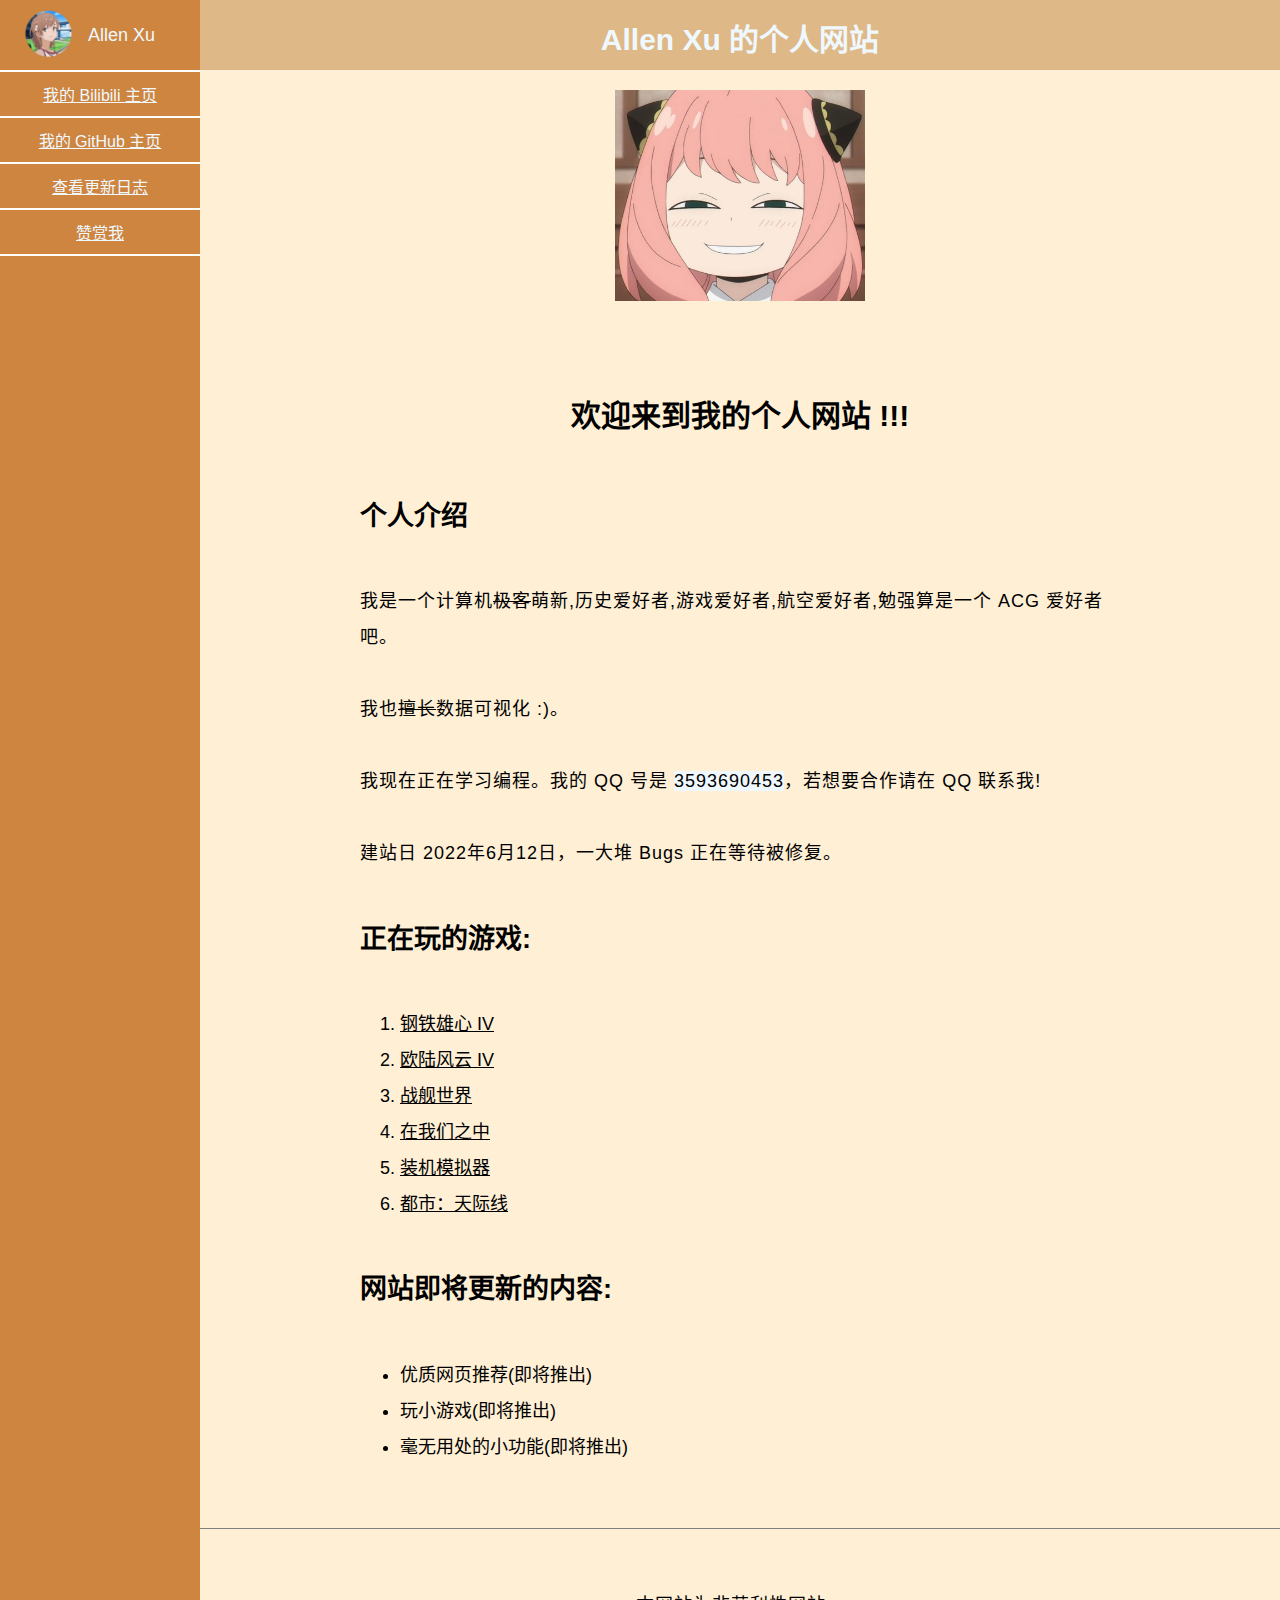
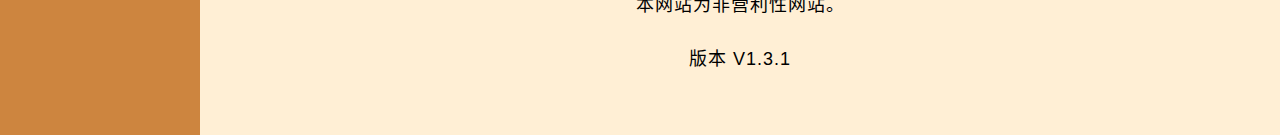
<file: index.html>
<!DOCTYPE html>
<html lang="zh-CN">
  <head>
    <meta charset="UTF-8" />
    <meta http-equiv="X-UA-Compatible" content="IE=edge" />
    <meta name="viewport" content="width=device-width, initial-scale=1.0" />
    <title>Allen Xu 的个人网站</title>
  </head>
  <style>
    html {
      font-family: Helvetica, "PingFang SC";
    }
    body {
      margin: 0 auto;
      height: 100vh auto;
      background-color: #ffefd5;
    }
    .flex {
      display: flex;
    }
    .flex1 {
      flex: 1;
    }
    .column {
      flex-direction: column;
    }
    .zongse {
      background-color: peru;
    }
    img {
      display: block;
      margin: 0 auto;
    }
    mark {
      background-color: aliceblue;
    }
    p {
      font-size: 18px;
      line-height: 2;
      letter-spacing: 1px;
    }
    div {
      font-size: 18px;
    }
    .touxiang {
      font-size: 18px;
      color: aliceblue;
    }
    .daohanglan {
      padding: 10px 20px;
      border-bottom: 2px solid white;
      font-size: 16px;
      color: aliceblue;
      text-align: center;
    }
    .shouji {
      display: none;
    }
    @media (max-width: 600px) {
      .cebian {
        display: none;
      }
      .shouji {
        display: inherit;
      }
    }
  </style>
  <body class="flex" style="margin: 0">
    <div style="width: 200px; z-index: 2" class="zongse cebian">
      <!--侧边栏-->
      <div
        style="
          padding: 10px;
          align-items: center;
          justify-content: left;
          border-bottom: white 2px solid;
        "
        class="flex"
      >
        <img src="photo2.png" alt="头像" height="50px" />
        <div class="touxiang" style="margin-right: 35px">Allen Xu</div>
      </div>
      <div class="flex1">
        <div class="daohanglan">
          <a
            style="color: aliceblue"
            href="https://space.bilibili.com/396604925"
            title="Bilibili 空间"
            target="_blank"
            >我的 Bilibili 主页</a
          >
        </div>

        <div class="daohanglan">
          <a
            style="color: aliceblue"
            href="https://github.com/AllenXu233/"
            title="GitHub 主页"
            target="_blank"
            >我的 GitHub 主页</a
          >
        </div>
        <div class="daohanglan">
          <a style="color: aliceblue" href="gengxinrizhi.html" title="更新日志"
            >查看更新日志</a
          >
        </div>
        <div class="daohanglan">
          <a style="color: aliceblue" href="zanshang.html" title="赞赏"
            >赞赏我</a
          >
        </div>
      </div>
    </div>
    <div class="flex1 flex column">
      <!--主区-->
      <div
        style="
          height: 60px;
          background-color: burlywood;
          padding-block-end: 10px;
          z-index: 1;
        "
      >
        <h1
          style="
            font-size: 30px;
            text-align: center;
            color: aliceblue;
            margin-top: 15px;
          "
        >
          Allen Xu 的个人网站
        </h1>
      </div>
      <!--顶部-->
      <div style="margin: 20px auto">
        <img src="photo1.jpg" alt="the-smile-of-Anya-Forger" width="250px" />
      </div>
      <!--图片-->
      <div
        class="flex column"
        style="
          overflow: auto;
          max-width: 760px;
          margin: 30px auto;
          padding: 15px;
          line-height: 2;
        "
      >
        <h1 style="font-size: 30px; text-align: center">
          欢迎来到我的个人网站 !!!
        </h1>
        <h2>个人介绍</h2>
        <p>
          我是一个计算机<s>极客</s>萌新,历史爱好者,游戏爱好者,航空爱好者,勉强算是一个
          ACG 爱好者吧。
        </p>
        <p>我也<s>擅长</s>数据可视化 :)。</p>
        <p>
          我现在正在学习编程。我的 QQ 号是
          <mark>3593690453</mark>，若想要合作请在 QQ 联系我!
        </p>
        <p>建站日 2022年6月12日，一大堆 Bugs 正在等待被修复。</p>
        <h2>正在玩的游戏:</h2>
        <ol>
          <li>
            <a
              href="https://www.paradoxinteractive.com/games/hearts-of-iron-iv/about"
              title="查看游戏"
              target="_blank"
              style="color: black"
              >钢铁雄心 IV</a
            >
          </li>
          <li>
            <a
              href="https://www.paradoxinteractive.com/games/europa-universalis-iv/about"
              title="查看游戏"
              target="_blank"
              style="color: black"
              >欧陆风云 IV</a
            >
          </li>
          <li>
            <a
              href="https://worldofwarships.com"
              title="查看游戏"
              target="_blank"
              style="color: black"
              >战舰世界</a
            >
          </li>
          <li>
            <a
              href="https://www.innersloth.com/games/among-us/"
              title="查看游戏"
              target="_blank"
              style="color: black"
              >在我们之中</a
            >
          </li>
          <li>
            <a
              href="https://www.pcbuildingsim.com/pc-building-simulator"
              title="查看游戏"
              target="_blank"
              style="color: black"
              >装机模拟器</a
            >
          </li>
          <li>
            <a
              href="https://www.paradoxinteractive.com/games/cities-skylines/about"
              title="查看游戏"
              target="_blank"
              style="color: black"
              >都市：天际线</a
            >
          </li>
        </ol>
        <h2>网站即将更新的内容:</h2>
        <ul>
          <li>优质网页推荐(即将推出)</li>
          <li>玩小游戏(即将推出)</li>
          <li>毫无用处的小功能(即将推出)</li>
        </ul>
      </div>
      <!--主要介绍-->
      <div
        style="
          text-align: center;
          padding: 40px;
          font-size: 12px;
          border-top: grey 1px solid;
        "
      >
        <p>本网站为非营利性网站。</p>
        <p>版本 V1.3.1</p>
        <div class="shouji">
          <a
            href="https://space.bilibili.com/396604925"
            title="Bilibili 空间"
            target="_blank"
            style="color: black"
            >我的 Bilibili 主页</a
          >
        </div>
        <div class="shouji">
          <a
            href="https://github.com/AllenXu233/"
            title="GitHub 主页"
            target="_blank"
            style="color: black"
            >我的 GitHub 主页</a
          >
        </div>
        <div class="shouji">
          <a href="zanshang.html" title="赞赏" style="color: black">赞赏我</a>
        </div>
        <div class="shouji">
          <a href="gengxinrizhi.html" title="更新日志" style="color: black"
            >查看更新日志</a
          >
        </div>
      </div>
      <!--网页底部-->
    </div>
  </body>
</html>
</file>
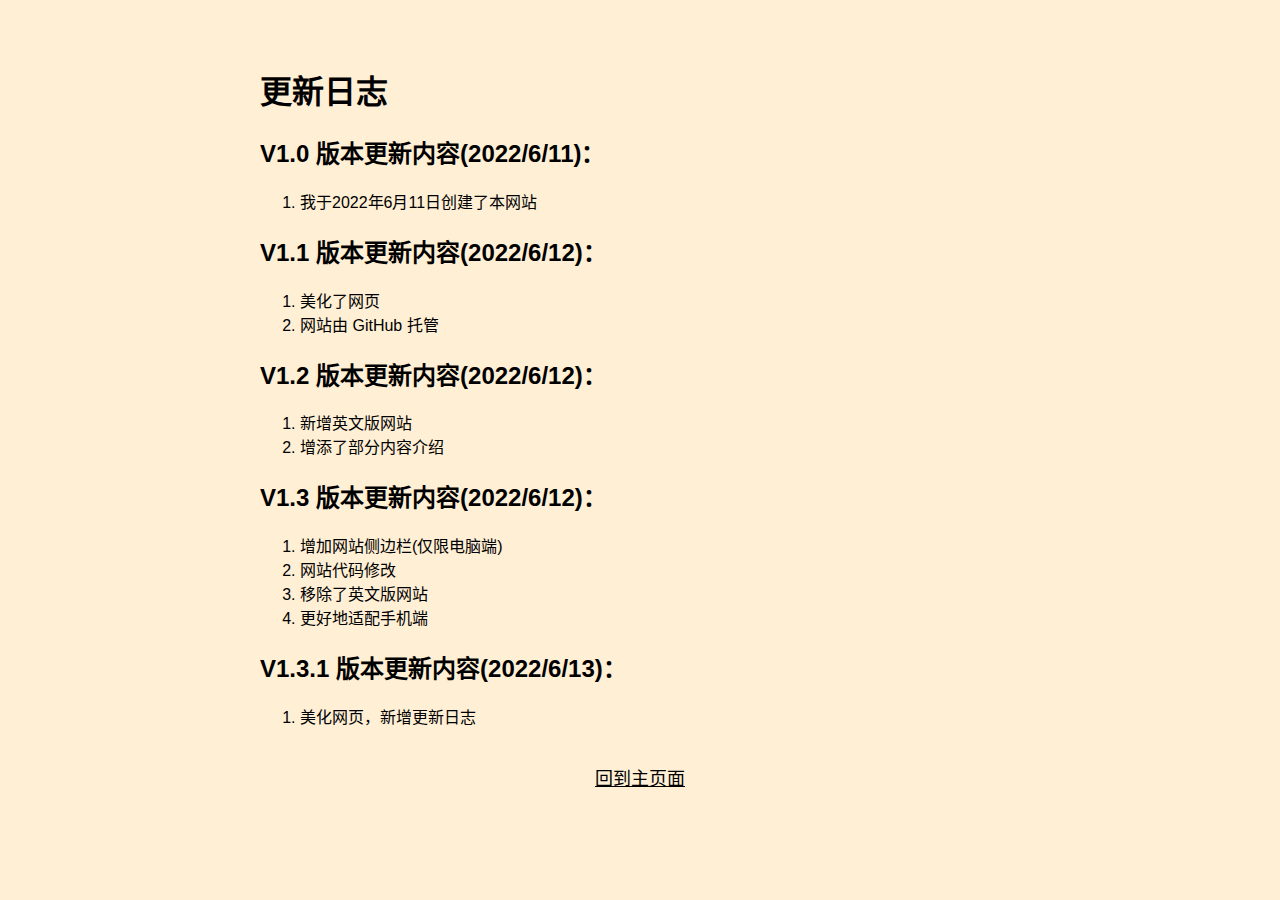
<file: gengxinrizhi.html>
<!DOCTYPE html>
<html lang="zh-CN">
  <head>
    <meta charset="UTF-8" />
    <meta http-equiv="X-UA-Compatible" content="IE=edge" />
    <meta name="viewport" content="width=device-width, initial-scale=1.0" />
    <title>Document</title>
  </head>
  <style>
    html {
      font-family: Helvetica, "PingFang SC";
    }
    body {
      margin: 0 auto;
      height: 100vh auto;
      background-color: #ffefd5;
      padding: 15px;
      max-width: 760px;
      margin: 30px auto;
    }
    .huizhuyemian {
      font-size: 18px;
      text-align: center;
      padding-top: 20px;
    }
  </style>
  <body>
    <h1>更新日志</h1>
    <h2>V1.0 版本更新内容(2022/6/11)：</h2>
    <ol>
      <li>我于2022年6月11日创建了本网站</li>
    </ol>
    <h2>V1.1 版本更新内容(2022/6/12)：</h2>
    <ol>
      <li>美化了网页</li>
      <li>网站由 GitHub 托管</li>
    </ol>
    <h2>V1.2 版本更新内容(2022/6/12)：</h2>
    <ol>
      <li>新增英文版网站</li>
      <li>增添了部分内容介绍</li>
    </ol>
    <h2>V1.3 版本更新内容(2022/6/12)：</h2>
    <ol>
      <li>增加网站侧边栏(仅限电脑端)</li>
      <li>网站代码修改</li>
      <li>移除了英文版网站</li>
      <li>更好地适配手机端</li>
    </ol>
    <h2>V1.3.1 版本更新内容(2022/6/13)：</h2>
    <ol>
      <li>美化网页，新增更新日志</li>
    </ol>
    <div class=".huizhuyemian">
      <div class="huizhuyemian">
        <a style="color: black" href="index.html" title="回到主页面"
          >回到主页面</a
        >
  </body>
</html>
</file>
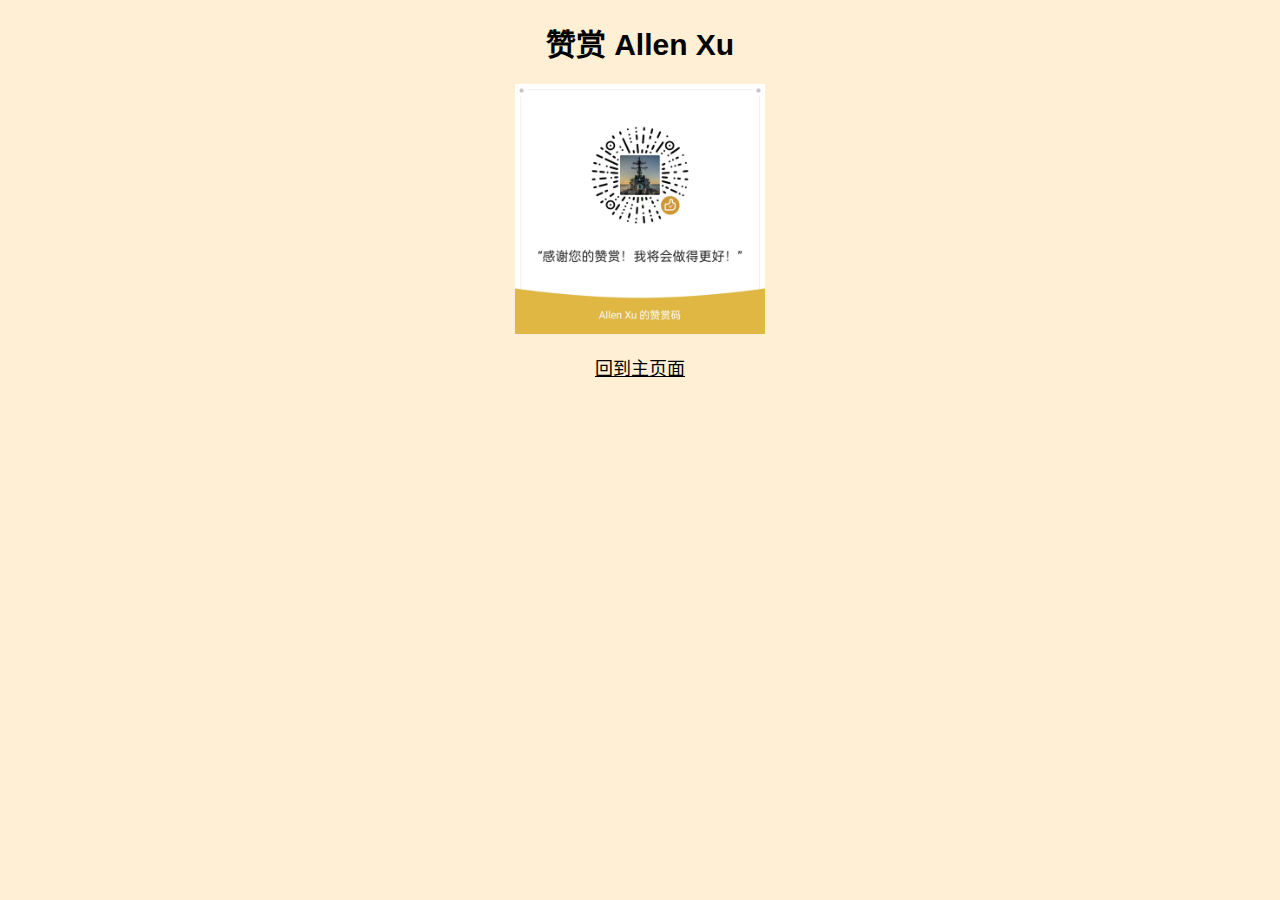
<file: zanshang.html>
<!DOCTYPE html>
<html lang="zh-CN">
  <head>
    <meta charset="UTF-8" />
    <meta http-equiv="X-UA-Compatible" content="IE=edge" />
    <meta name="viewport" content="width=device-width, initial-scale=1.0" />
    <title>赞赏 Allen Xu</title>
  </head>
  <style>
    html {
      font-family: Helvetica, "PingFang SC";
    }
    body {
      margin: 0 auto;
      height: 100vh auto;
      background-color: #ffefd5;
    }
    img {
      display: block;
      margin: 0 auto;
    }
    .huizhuyemian {
      font-size: 18px;
      text-align: center;
      padding-top: 20px;
    }
  </style>
  <body>
    <h1 style="font-size: 30px; text-align: center">赞赏 Allen Xu</h1>
    <img src="zan-shang.jpg" alt: zanshang height="250px" >
    <div class=".huizhuyemian">
      <div class="huizhuyemian">
        <a style="color: black" href="index.html" title="回到主页面"
          >回到主页面</a
        >
      </div>
    </div>
  </body>
</html>
</file>
